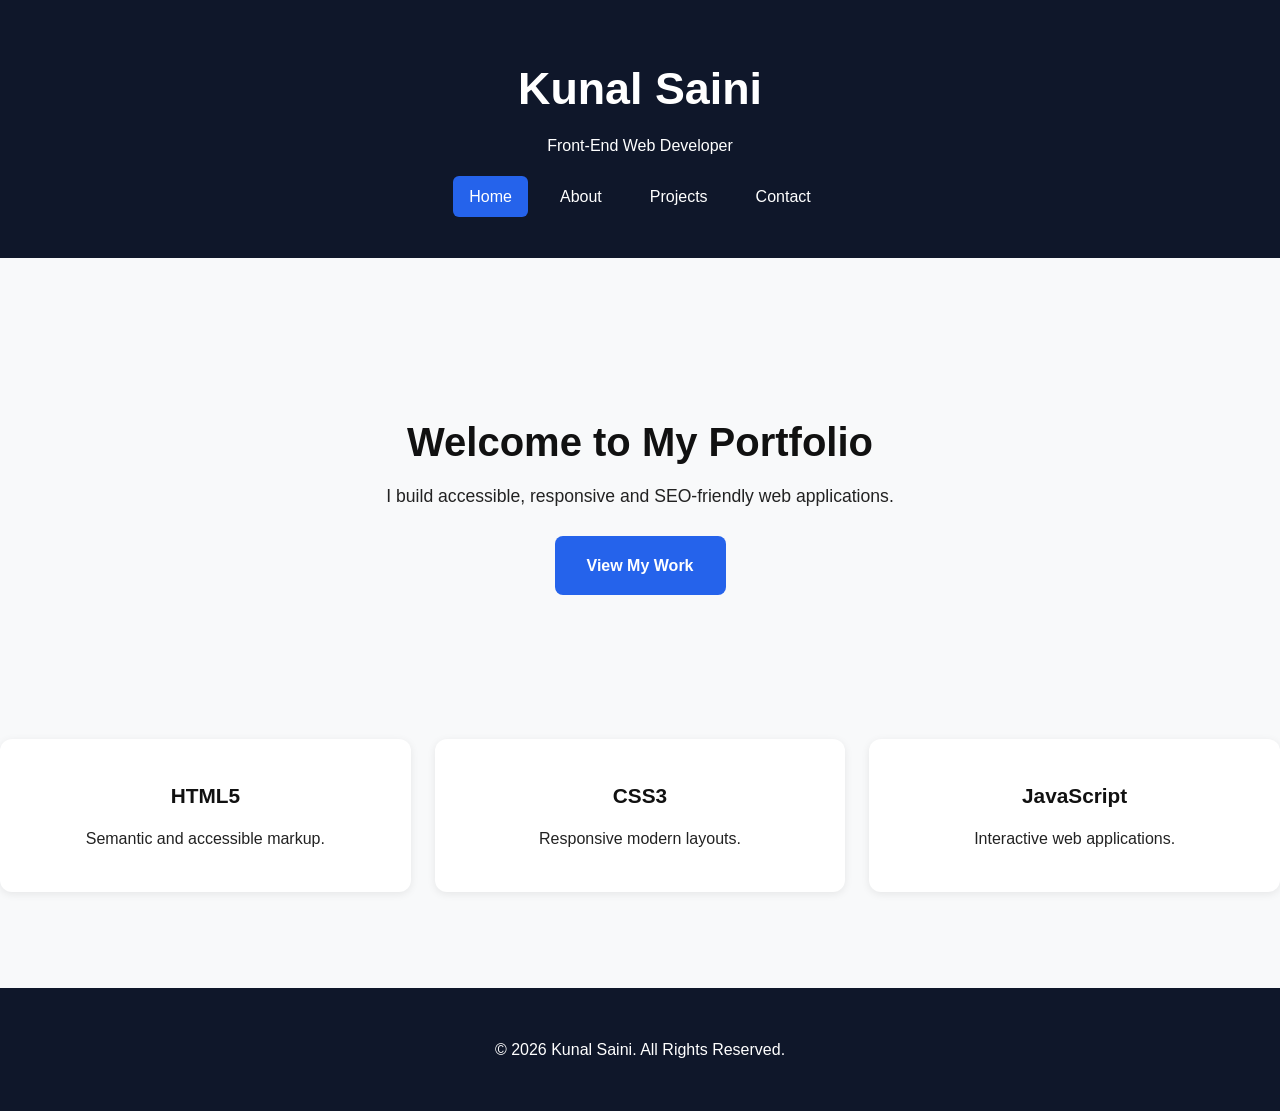
<file: index.html>
<!DOCTYPE html>
<html lang="en">

<head>
    <meta charset="UTF-8">
    <meta name="viewport" content="width=device-width, initial-scale=1.0">

    <title>Kunal Saini | Web Developer Portfolio</title>

    <meta name="description"
        content="Professional portfolio of Kunal Saini, Front-End Developer specializing in accessible and responsive web applications.">

    <meta name="keywords" content="portfolio, web developer, front-end developer, HTML5, CSS3, JavaScript">

    <meta name="author" content="Kunal Saini">

    <meta property="og:title" content="Kunal Saini Portfolio">
    <meta property="og:description" content="Accessible and responsive web development portfolio.">
    <meta property="og:type" content="website">

    <link rel="canonical" href="https://www.kunalsaini.com/">
    <link rel="stylesheet" href="style.css">
</head>


<body>

    <a href="#main-content" class="skip-link">
        Skip to Main Content
    </a>

    <header role="banner">
        <h1>Kunal Saini</h1>
        <p>Front-End Web Developer</p>

        <nav aria-label="Primary Navigation">
            <ul>
                <li><a href="index.html" aria-current="page">Home</a></li>
                <li><a href="about.html">About</a></li>
                <li><a href="projects.html">Projects</a></li>
                <li><a href="contact.html">Contact</a></li>
            </ul>
        </nav>
    </header>

    <main id="main-content">

        <section class="hero" aria-labelledby="hero-heading">
            <h2 id="hero-heading">Welcome to My Portfolio</h2>
            <p>
                I build accessible, responsive and SEO-friendly web applications.
            </p>

            <a href="projects.html" class="hero-btn">
                View My Work
            </a>
        </section>

        <div class="skills-grid">

            <article class="skill-card">
                <h3>HTML5</h3>
                <p>Semantic and accessible markup.</p>
            </article>

            <article class="skill-card">
                <h3>CSS3</h3>
                <p>Responsive modern layouts.</p>
            </article>

            <article class="skill-card">
                <h3>JavaScript</h3>
                <p>Interactive web applications.</p>
            </article>

        </div>
    </main>

    <footer>
        <p>&copy; 2026 Kunal Saini. All Rights Reserved.</p>
    </footer>

</body>

</html>
</file>
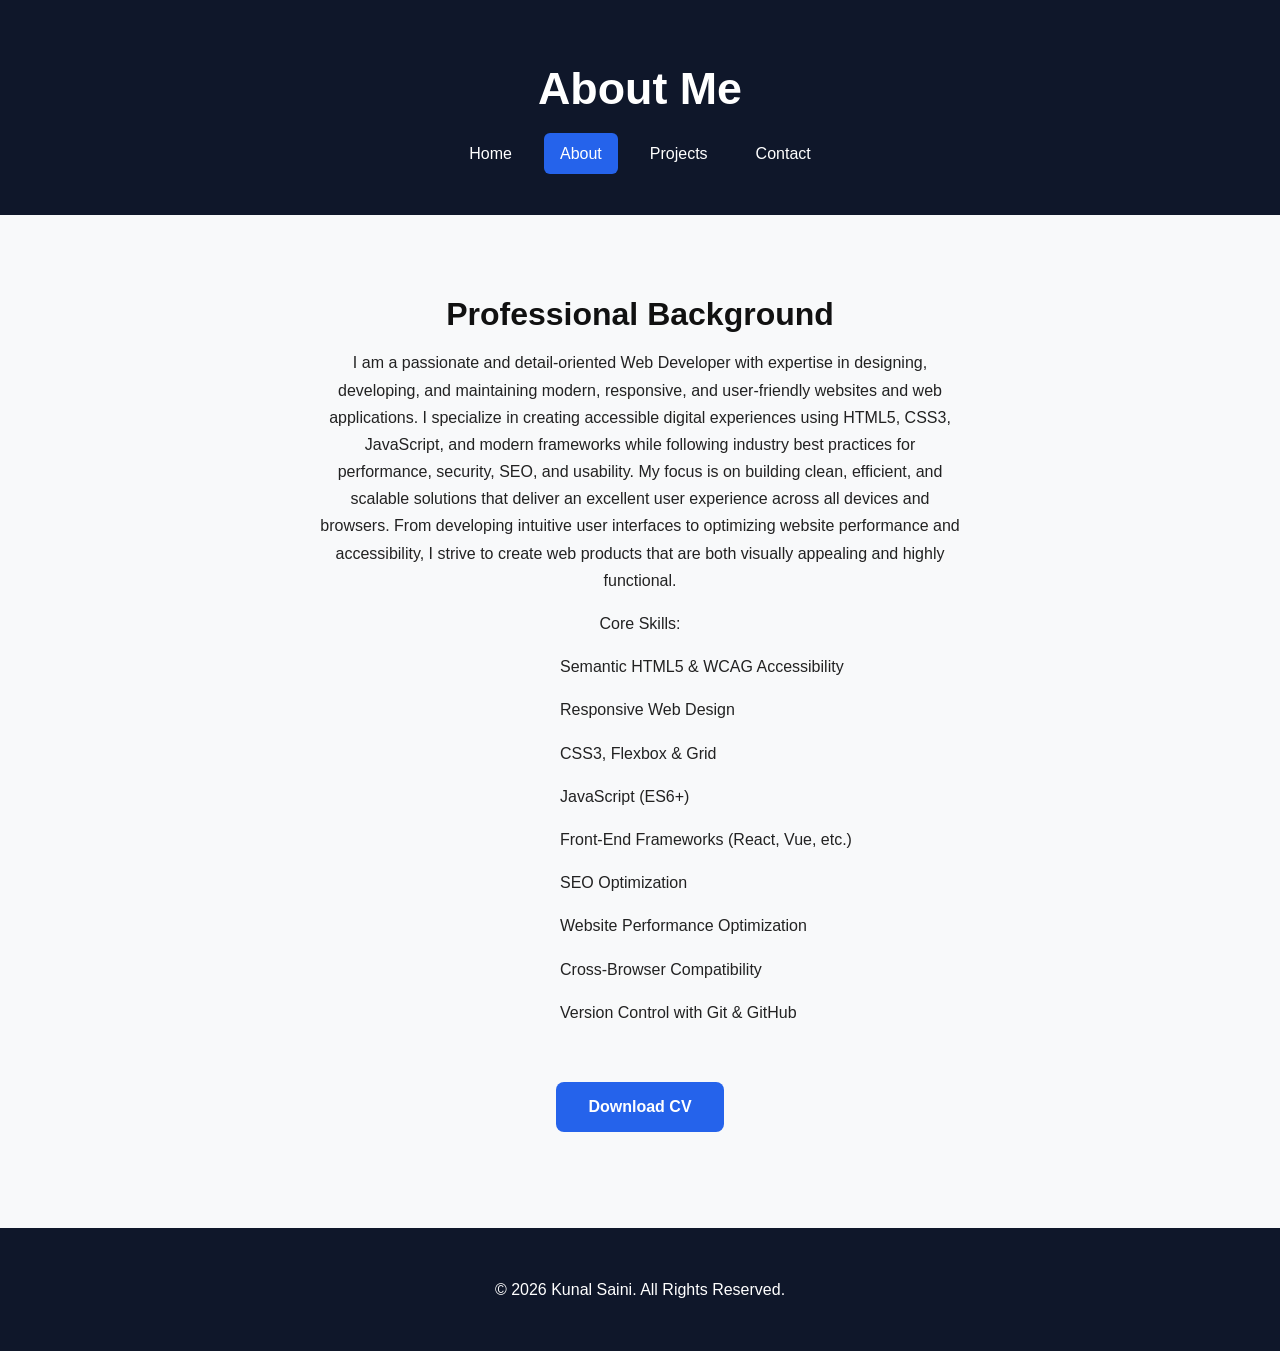
<file: about.html>
<!DOCTYPE html>
<html lang="en">

<head>
    <meta charset="UTF-8">
    <meta name="viewport" content="width=device-width, initial-scale=1.0">

    <title>About | Kunal Saini Portfolio</title>

    <meta name="description" content="Learn more about Kunal Saini, an accessible web developer and designer.">
    <link rel="stylesheet" href="style.css">
</head>

<body>

    <a href="#main-content" class="skip-link">
        Skip to Main Content
    </a>

    <header>
        <h1>About Me</h1>

        <nav aria-label="Primary Navigation">
            <ul>
                <li><a href="index.html">Home</a></li>
                <li><a href="about.html" aria-current="page">About</a></li>
                <li><a href="projects.html">Projects</a></li>
                <li><a href="contact.html">Contact</a></li>
            </ul>
        </nav>
    </header>

    <main id="main-content">

        <article aria-labelledby="about-heading"
            style="text-align: center; margin-top: 2rem; width: 50%; margin: auto;">

            <h2 id="about-heading">Professional Background</h2>

            <p>
                I am a passionate and detail-oriented Web Developer with expertise in designing, developing, and
                maintaining modern, responsive, and user-friendly websites and web applications. I specialize in
                creating accessible digital experiences using HTML5, CSS3, JavaScript, and modern frameworks while
                following industry best practices for performance, security, SEO, and usability.

                My focus is on building clean, efficient, and scalable solutions that deliver an excellent user
                experience across all devices and browsers. From developing intuitive user interfaces to optimizing
                website performance and accessibility, I strive to create web products that are both visually appealing
                and highly functional.

            </p>
            <p>Core Skills:</p>
            <div style="text-align:left; padding-left: 15rem ;">
                <p>Semantic HTML5 & WCAG Accessibility</p>
                <p>Responsive Web Design</p>
                <p>CSS3, Flexbox & Grid</p>
                <p>JavaScript (ES6+)</p>
                <p>Front-End Frameworks (React, Vue, etc.)</p>
                <p>SEO Optimization</p>
                <p></p>Website Performance Optimization</p>
                <p>Cross-Browser Compatibility</p>
                <p>Version Control with Git & GitHub</p>
            </div>

        </article>

        <div id="cv">
            <button class="hero-btn"">
                <a href=" C V Kunal.pdf" target="_blank" style="color: white; text-decoration: none;">Download CV</a>
            </button>

        </div>

    </main>

    <footer>
        <p>&copy; 2026 Kunal Saini. All Rights Reserved.</p>
    </footer>

</body>

</html>
</file>
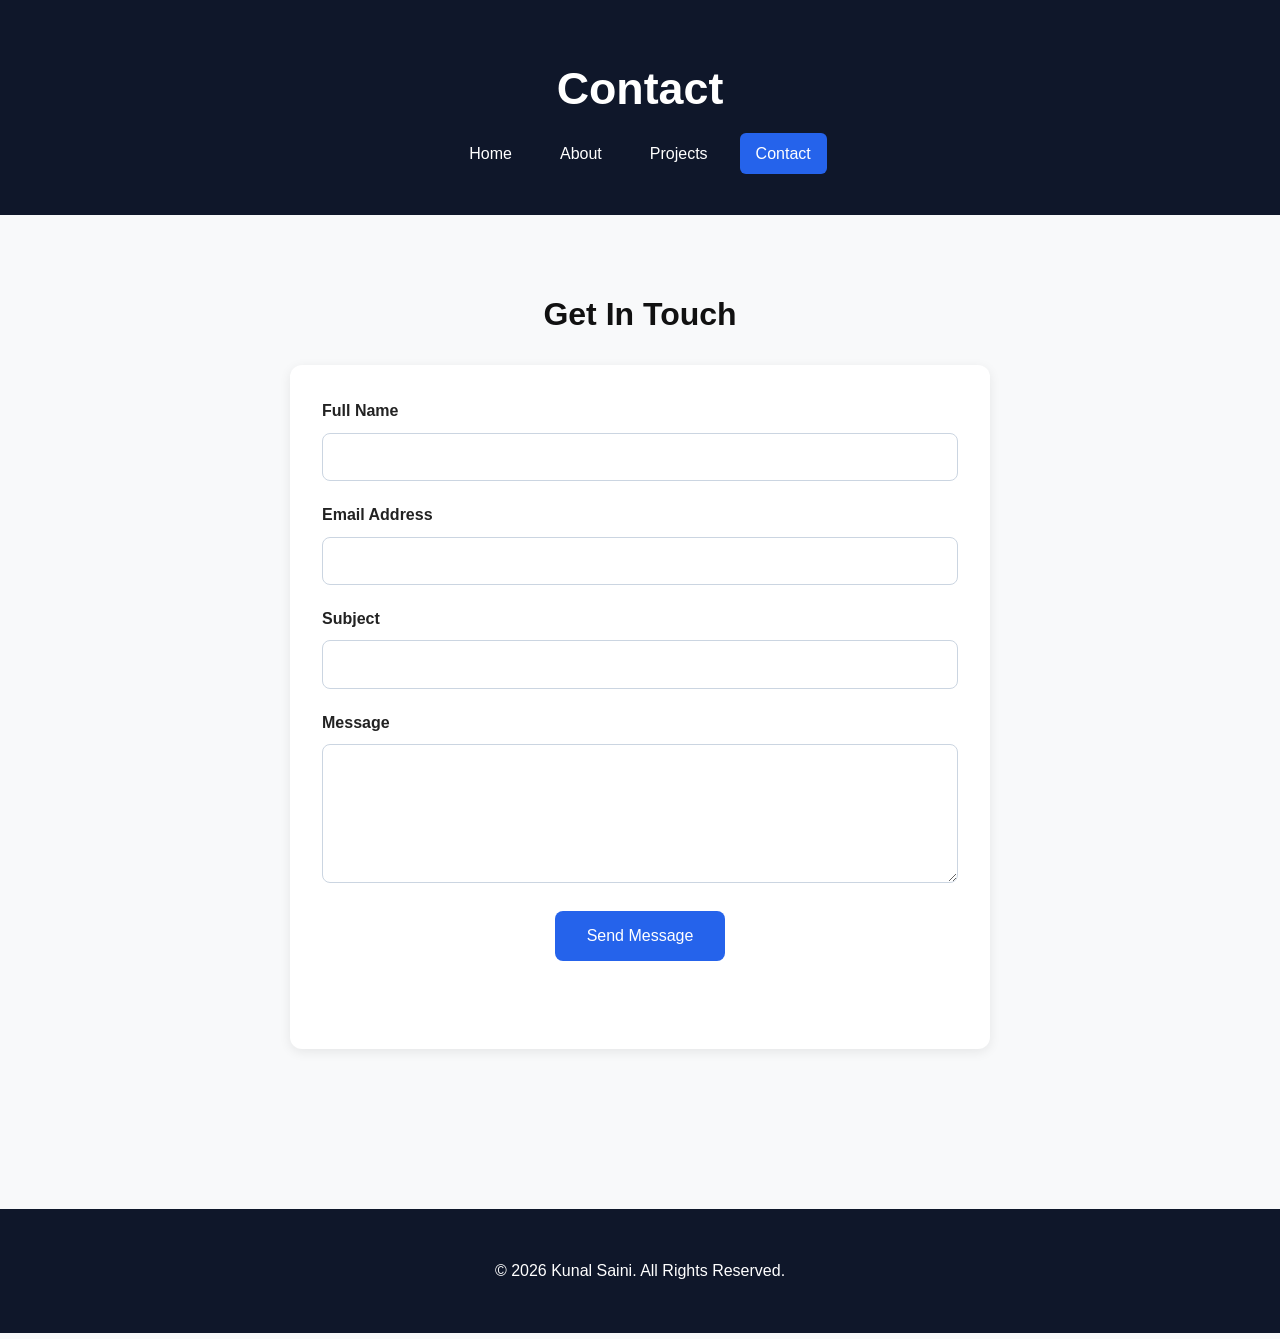
<file: contact.html>
<!DOCTYPE html>
<html lang="en">

<head>
    <meta charset="UTF-8">

    <meta name="viewport" content="width=device-width, initial-scale=1.0">

    <title>Contact | Kunal Saini Portfolio</title>

    <meta name="description" content="Contact Kunal Saini for web development opportunities.">
    <link rel="stylesheet" href="style.css">
</head>

<body>

    <a href="#main-content" class="skip-link">
        Skip to Main Content
    </a>

    <header>
        <h1>Contact</h1>

        <nav aria-label="Primary Navigation">
            <ul>
                <li><a href="index.html">Home</a></li>
                <li><a href="about.html">About</a></li>
                <li><a href="projects.html">Projects</a></li>
                <li><a href="contact.html" aria-current="page">Contact</a></li>
            </ul>
        </nav>
    </header>

    <main id="main-content">

        <section aria-labelledby="contact-heading">

            <h2 id="contact-heading">Get In Touch</h2>

            <form action="#" method="post" aria-label="Contact Form" id="contact-form">

                <div>
                    <label for="name">
                        Full Name
                    </label>

                    <input type="text" id="name" name="name" required autocomplete="name">
                </div>

                <div>
                    <label for="email">
                        Email Address
                    </label>

                    <input type="email" id="email" name="email" required autocomplete="email">
                </div>

                <div>
                    <label for="subject">
                        Subject
                    </label>

                    <input type="text" id="subject" name="subject" required>
                </div>

                <div>
                    <label for="message">
                        Message
                    </label>

                    <textarea id="message" name="message" rows="6" required></textarea>
                </div>
                <div id="btn">
                    <button type="submit">
                        Send Message
                    </button>
                </div>

                <p id="form-status" class="form-status" role="status" aria-live="polite"></p>

            </form>

        </section>

    </main>

    <footer>
        <p>&copy; 2026 Kunal Saini. All Rights Reserved.</p>
    </footer>

    <script src="contact.js" defer></script>

</body>

</html>
</file>
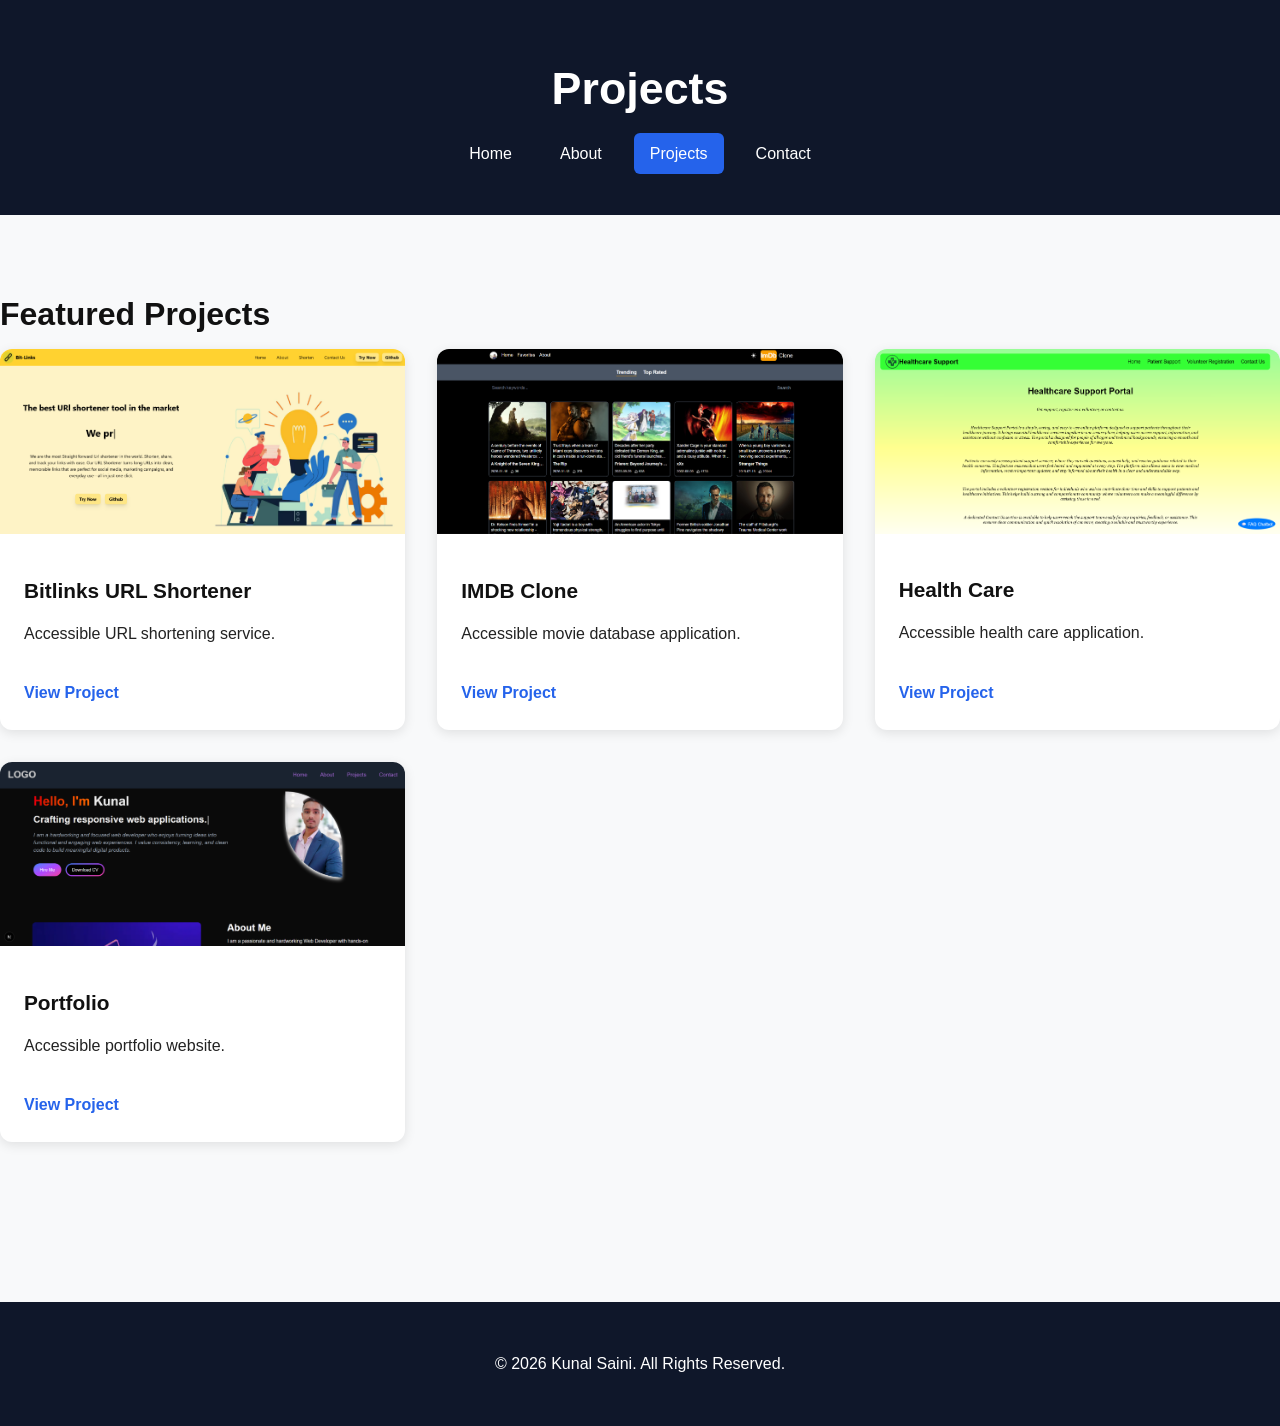
<file: projects.html>
<!DOCTYPE html>
<html lang="en">

<head>
    <meta charset="UTF-8">
    <meta name="viewport" content="width=device-width, initial-scale=1.0">

    <title>Projects | Kunal Saini Portfolio</title>

    <meta name="description"
        content="Portfolio projects demonstrating web accessibility and modern development practices.">
    <link rel="stylesheet" href="style.css">
</head>

<body>

    <a href="#main-content" class="skip-link">
        Skip to Main Content
    </a>

    <header>
        <h1>Projects</h1>

        <nav aria-label="Primary Navigation">
            <ul>
                <li><a href="index.html">Home</a></li>
                <li><a href="about.html">About</a></li>
                <li><a href="projects.html" aria-current="page">Projects</a></li>
                <li><a href="contact.html">Contact</a></li>
            </ul>
        </nav>
    </header>

    <main id="main-content">

        <section aria-labelledby="projects-heading">

            <h2 id="projects-heading">Featured Projects</h2>

            <div class="projects-grid">

                <article class="project-card">
                    <img src="bitlinks.png" alt="Screenshot of Bitlinks URL shortener project" class="project-image">

                    <div class="project-content">
                        <h3>Bitlinks URL Shortener</h3>
                        <p>Accessible URL shortening service.</p>

                        <a href="https://bit-links-one.vercel.app/" target="_blank" class="project-link">
                            View Project
                        </a>
                    </div>
                </article>
                <article class="project-card">
                    <img src="Imdb.png" alt="Screenshot of IMDB clone project" class="project-image">

                    <div class="project-content">
                        <h3>IMDB Clone</h3>
                        <p>Accessible movie database application.</p>

                        <a href="https://imdb-ash.vercel.app/" target="_blank" class="project-link">
                            View Project
                        </a>
                    </div>
                </article>
                <article class="project-card">
                    <img src="health.png" alt="Screenshot of Health Care project" class="project-image">

                    <div class="project-content">
                        <h3>Health Care</h3>
                        <p>Accessible health care application.</p>

                        <a href="https://healthcare-dypg.vercel.app/" target="_blank" class="project-link">
                            View Project
                        </a>
                    </div>
                </article>
                <article class="project-card">
                    <img src="portfolio.png" alt="Screenshot of Portfolio project" class="project-image">

                    <div class="project-content">
                        <h3>Portfolio</h3>
                        <p>Accessible portfolio website.</p>

                        <a href="https://portfolio-one-14.vercel.app/" target="_blank" class="project-link">
                            View Project
                        </a>
                    </div>
                </article>

            </div>
        </section>

    </main>

    <footer>
        <p>&copy; 2026 Kunal Saini. All Rights Reserved.</p>
    </footer>

</body>

</html>
</file>
<file: style.css>
/* =========================
   RESET & BASE STYLES
========================= */

*,
*::before,
*::after {
    box-sizing: border-box;
}

html {
    scroll-behavior: smooth;
}

body {
    margin: 0;
    font-family: Arial, Helvetica, sans-serif;
    line-height: 1.7;
    color: #222;
    background-color: #f8f9fa;
}

/* =========================
   ACCESSIBILITY
========================= */

.skip-link {
    position: absolute;
    left: -9999px;
    top: 0;
    background: #000;
    color: #fff;
    padding: 1rem;
    z-index: 1000;
}

.skip-link:focus {
    left: 10px;
    top: 10px;
}

a:focus,
button:focus,
input:focus,
textarea:focus {
    outline: 3px solid #005fcc;
    outline-offset: 3px;
}

/* =========================
   TYPOGRAPHY
========================= */

h1,
h2,
h3 {
    line-height: 1.2;
    margin-bottom: 1rem;
    color: #111;
}

h1 {
    font-size: 2.8rem;
}

h2 {
    font-size: 2rem;
    margin-top: 2rem;
}

h3 {
    font-size: 1.3rem;
}

p {
    margin-bottom: 1rem;
}

/* =========================
   LAYOUT
========================= */

.container {
    width: min(1100px, 90%);
    margin: auto;
}

main {
    padding: 3rem 0;
}

section {
    margin-bottom: 4rem;
}

/* =========================
   HEADER
========================= */

header {
    background: #0f172a;
    color: white;
    text-align: center;
    padding: 2rem 1rem;
}

header h1,
header p {
    color: white;
}

/* =========================
   NAVIGATION
========================= */

nav ul {
    list-style: none;
    display: flex;
    justify-content: center;
    flex-wrap: wrap;
    gap: 1rem;
    padding: 0;
    margin-top: 1.5rem;
}

nav a {
    color: white;
    text-decoration: none;
    padding: .75rem 1rem;
    border-radius: 6px;
    transition: background .3s ease;
}

nav a:hover,
nav a:focus {
    background: rgba(255, 255, 255, .15);
}

nav a[aria-current="page"] {
    background: #2563eb;
}

/* =========================
   HERO SECTION
========================= */

.hero {
    text-align: center;
    padding: 5rem 1rem;
}

.hero h2 {
    font-size: 2.5rem;
}

.hero p {
    max-width: 700px;
    margin: auto;
    font-size: 1.1rem;
}

.hero-btn {
    display: inline-block;
    margin-top: 1.5rem;
    background: #2563eb;
    color: white;
    text-decoration: none;
    padding: 1rem 2rem;
    border-radius: 8px;
    font-weight: bold;
}

.hero-btn:hover,
.hero-btn:focus {
    background: #1d4ed8;
}

/* =========================
   SKILLS SECTION
========================= */

.skills-grid {
    display: grid;
    grid-template-columns: repeat(auto-fit, minmax(220px, 1fr));
    gap: 1.5rem;
}

.skill-card {
    background: white;
    padding: 1.5rem;
    border-radius: 12px;
    box-shadow: 0 2px 8px rgba(0, 0, 0, .08);
    text-align: center;
}

.skill-card:hover {
    transform: translateY(-4px);
    transition: .3s ease;
}

/* =========================
   PROJECTS
========================= */

.projects-grid {
    display: grid;
    grid-template-columns: repeat(auto-fit, minmax(300px, 1fr));
    gap: 2rem;
}

.project-card {
    background: white;
    border-radius: 12px;
    overflow: hidden;
    box-shadow: 0 3px 12px rgba(0, 0, 0, .1);
}

.project-card img {
    width: 100%;
    height: auto;
    display: block;
}

.project-content {
    padding: 1.5rem;
}

.project-link {
    display: inline-block;
    margin-top: 1rem;
    text-decoration: none;
    color: #2563eb;
    font-weight: bold;
}

/* =========================
   ABOUT PAGE
========================= */

.about-content {
    display: grid;
    grid-template-columns: 250px 1fr;
    gap: 2rem;
    align-items: center;
}

.about-image {
    width: 100%;
    border-radius: 50%;
}

.about-text {
    background: white;
    padding: 2rem;
    border-radius: 12px;
}

#cv {
    text-align: center;
    margin-top: 2rem;
}

/* =========================
   CONTACT FORM
========================= */
#contact-heading {
    text-align: center;
    margin-bottom: 2rem;
}

form {
    max-width: 700px;
    margin: auto;
    background: white;
    padding: 2rem;
    border-radius: 12px;
    box-shadow: 0 3px 12px rgba(0, 0, 0, .08);
}

form div {
    margin-bottom: 1.25rem;
}

label {
    display: block;
    margin-bottom: .5rem;
    font-weight: 600;
}

input,
textarea {
    width: 100%;
    padding: .9rem;
    border: 1px solid #cbd5e1;
    border-radius: 8px;
    font-size: 1rem;
}

input:focus,
textarea:focus {
    border-color: #2563eb;
}

#btn {
    display: block;
    width: 100%;
    margin: auto;
    align-items: center;
    justify-content: center;
    align-content: center;
    text-align: center;

}

button {
    background: #2563eb;
    color: white;
    border: none;
    padding: 1rem 2rem;
    border-radius: 8px;
    cursor: pointer;
    font-size: 1rem;
}

button:hover,
button:focus {
    background: #1d4ed8;
}

.form-status {
    min-height: 1.5rem;
    margin-top: 1rem;
    font-weight: 600;
    color: #0f766e;
}

/* =========================
   FOOTER
========================= */

footer {
    background: #0f172a;
    color: white;
    text-align: center;
    padding: 2rem;
    margin-top: 3rem;
}

/* =========================
   ANIMATIONS
========================= */

.project-card,
.skill-card,
.about-text {
    transition: all .3s ease;
}

.project-card:hover,
.about-text:hover {
    transform: translateY(-5px);
}

/* =========================
   RESPONSIVE DESIGN
========================= */

@media (max-width: 768px) {

    h1 {
        font-size: 2rem;
    }

    .hero h2 {
        font-size: 2rem;
    }

    .about-content {
        grid-template-columns: 1fr;
        text-align: center;
    }

    nav ul {
        flex-direction: column;
        align-items: center;
    }
}

@media (max-width: 480px) {

    .hero {
        padding: 3rem 1rem;
    }

    form {
        padding: 1.25rem;
    }

    button {
        width: 100%;
    }
}
</file>
